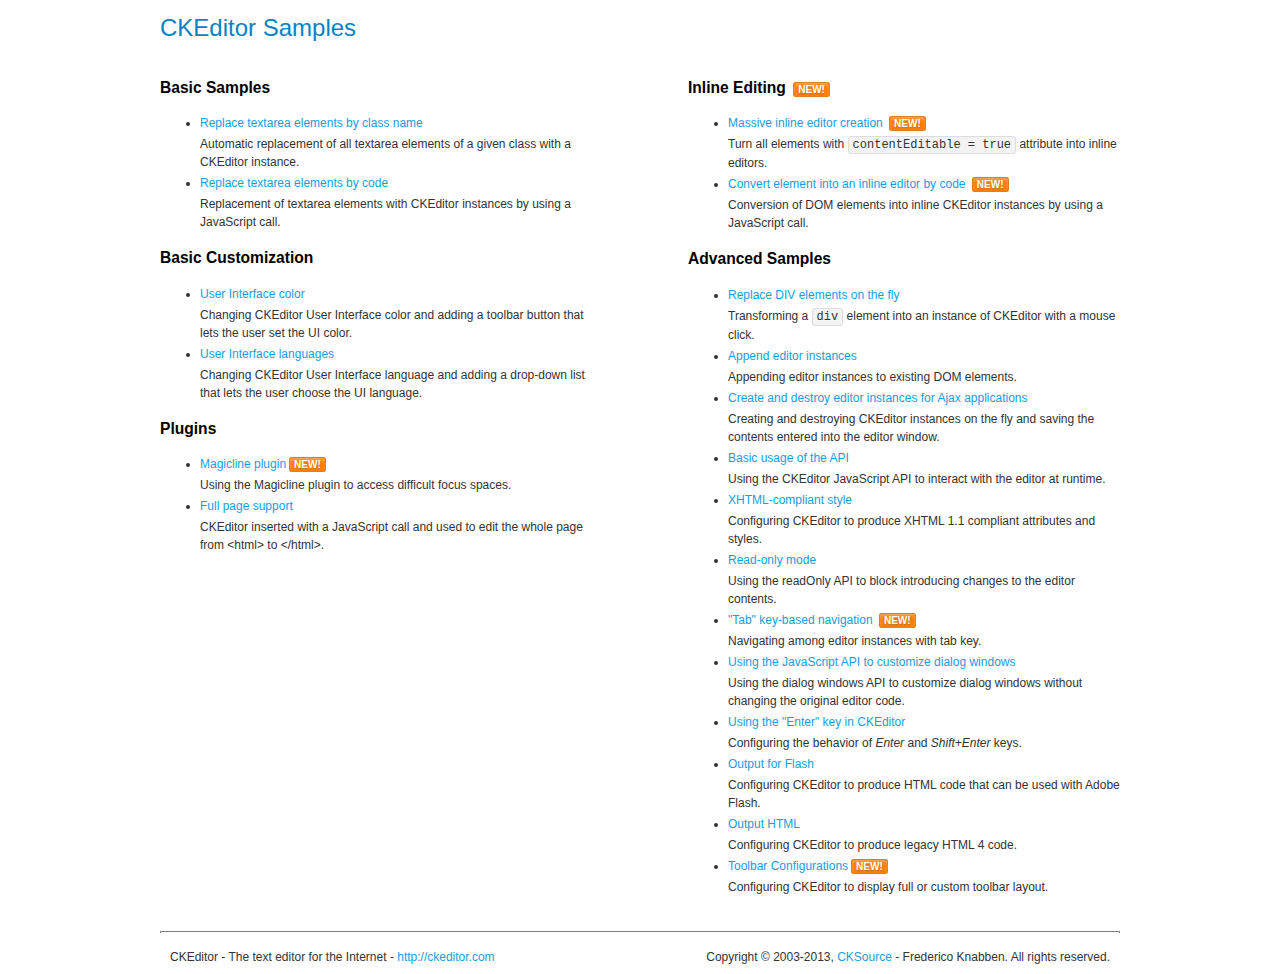
<file: static/assets/ckeditor/samples/index.html>
<!DOCTYPE html>
<!--
Copyright (c) 2003-2013, CKSource - Frederico Knabben. All rights reserved.
For licensing, see LICENSE.html or http://ckeditor.com/license
-->
<html>
<head>
	<title>CKEditor Samples</title>
	<meta charset="utf-8">
	<link rel="stylesheet" href="sample.css">
</head>
<body>
	<h1 class="samples">
		CKEditor Samples
	</h1>
	<div class="twoColumns">
		<div class="twoColumnsLeft">
			<h2 class="samples">
				Basic Samples
			</h2>
			<dl class="samples">
				<dt><a class="samples" href="replacebyclass.html">Replace textarea elements by class name</a></dt>
				<dd>Automatic replacement of all textarea elements of a given class with a CKEditor instance.</dd>

				<dt><a class="samples" href="replacebycode.html">Replace textarea elements by code</a></dt>
				<dd>Replacement of textarea elements with CKEditor instances by using a JavaScript call.</dd>
			</dl>

			<h2 class="samples">
				Basic Customization
			</h2>
			<dl class="samples">
				<dt><a class="samples" href="uicolor.html">User Interface color</a></dt>
				<dd>Changing CKEditor User Interface color and adding a toolbar button that lets the user set the UI color.</dd>

				<dt><a class="samples" href="uilanguages.html">User Interface languages</a></dt>
				<dd>Changing CKEditor User Interface language and adding a drop-down list that lets the user choose the UI language.</dd>
			</dl>


			<h2 class="samples">Plugins</h2>
<dl class="samples">
<dt><a class="samples" href="plugins/magicline/magicline.html">Magicline plugin</a><span class="new">New!</span></dt>
<dd>Using the Magicline plugin to access difficult focus spaces.</dd>

<dt><a class="samples" href="plugins/wysiwygarea/fullpage.html">Full page support</a></dt>
<dd>CKEditor inserted with a JavaScript call and used to edit the whole page from &lt;html&gt; to &lt;/html&gt;.</dd>
</dl>
		</div>
		<div class="twoColumnsRight">
			<h2 class="samples">
				Inline Editing <span class="new">New!</span>
			</h2>
			<dl class="samples">
				<dt><a class="samples" href="inlineall.html">Massive inline editor creation</a> <span class="new">New!</span></dt>
				<dd>Turn all elements with <code>contentEditable = true</code> attribute into inline editors.</dd>

				<dt><a class="samples" href="inlinebycode.html">Convert element into an inline editor by code</a> <span class="new">New!</span></dt>
				<dd>Conversion of DOM elements into inline CKEditor instances by using a JavaScript call.</dd>

				
			</dl>

			<h2 class="samples">
				Advanced Samples
			</h2>
			<dl class="samples">
				<dt><a class="samples" href="divreplace.html">Replace DIV elements on the fly</a></dt>
				<dd>Transforming a <code>div</code> element into an instance of CKEditor with a mouse click.</dd>

				<dt><a class="samples" href="appendto.html">Append editor instances</a></dt>
				<dd>Appending editor instances to existing DOM elements.</dd>

				<dt><a class="samples" href="ajax.html">Create and destroy editor instances for Ajax applications</a></dt>
				<dd>Creating and destroying CKEditor instances on the fly and saving the contents entered into the editor window.</dd>

				<dt><a class="samples" href="api.html">Basic usage of the API</a></dt>
				<dd>Using the CKEditor JavaScript API to interact with the editor at runtime.</dd>

				<dt><a class="samples" href="xhtmlstyle.html">XHTML-compliant style</a></dt>
				<dd>Configuring CKEditor to produce XHTML 1.1 compliant attributes and styles.</dd>

				<dt><a class="samples" href="readonly.html">Read-only mode</a></dt>
				<dd>Using the readOnly API to block introducing changes to the editor contents.</dd>

				<dt><a class="samples" href="tabindex.html">"Tab" key-based navigation</a> <span class="new">New!</span></dt>
				<dd>Navigating among editor instances with tab key.</dd>


				
<dt><a class="samples" href="plugins/dialog/dialog.html">Using the JavaScript API to customize dialog windows</a></dt>
<dd>Using the dialog windows API to customize dialog windows without changing the original editor code.</dd>

<dt><a class="samples" href="plugins/enterkey/enterkey.html">Using the &quot;Enter&quot; key in CKEditor</a></dt>
<dd>Configuring the behavior of <em>Enter</em> and <em>Shift+Enter</em> keys.</dd>

<dt><a class="samples" href="plugins/htmlwriter/outputforflash.html">Output for Flash</a></dt>
<dd>Configuring CKEditor to produce HTML code that can be used with Adobe Flash.</dd>

<dt><a class="samples" href="plugins/htmlwriter/outputhtml.html">Output HTML</a></dt>
<dd>Configuring CKEditor to produce legacy HTML 4 code.</dd>

<dt><a class="samples" href="plugins/toolbar/toolbar.html">Toolbar Configurations</a><span class="new">New!</span></dt>
<dd>Configuring CKEditor to display full or custom toolbar layout.</dd>

			</dl>
		</div>
	</div>
	<div id="footer">
		<hr>
		<p>
			CKEditor - The text editor for the Internet - <a class="samples" href="http://ckeditor.com/">http://ckeditor.com</a>
		</p>
		<p id="copy">
			Copyright &copy; 2003-2013, <a class="samples" href="http://cksource.com/">CKSource</a> - Frederico Knabben. All rights reserved.
		</p>
	</div>
</body>
</html>
</file>
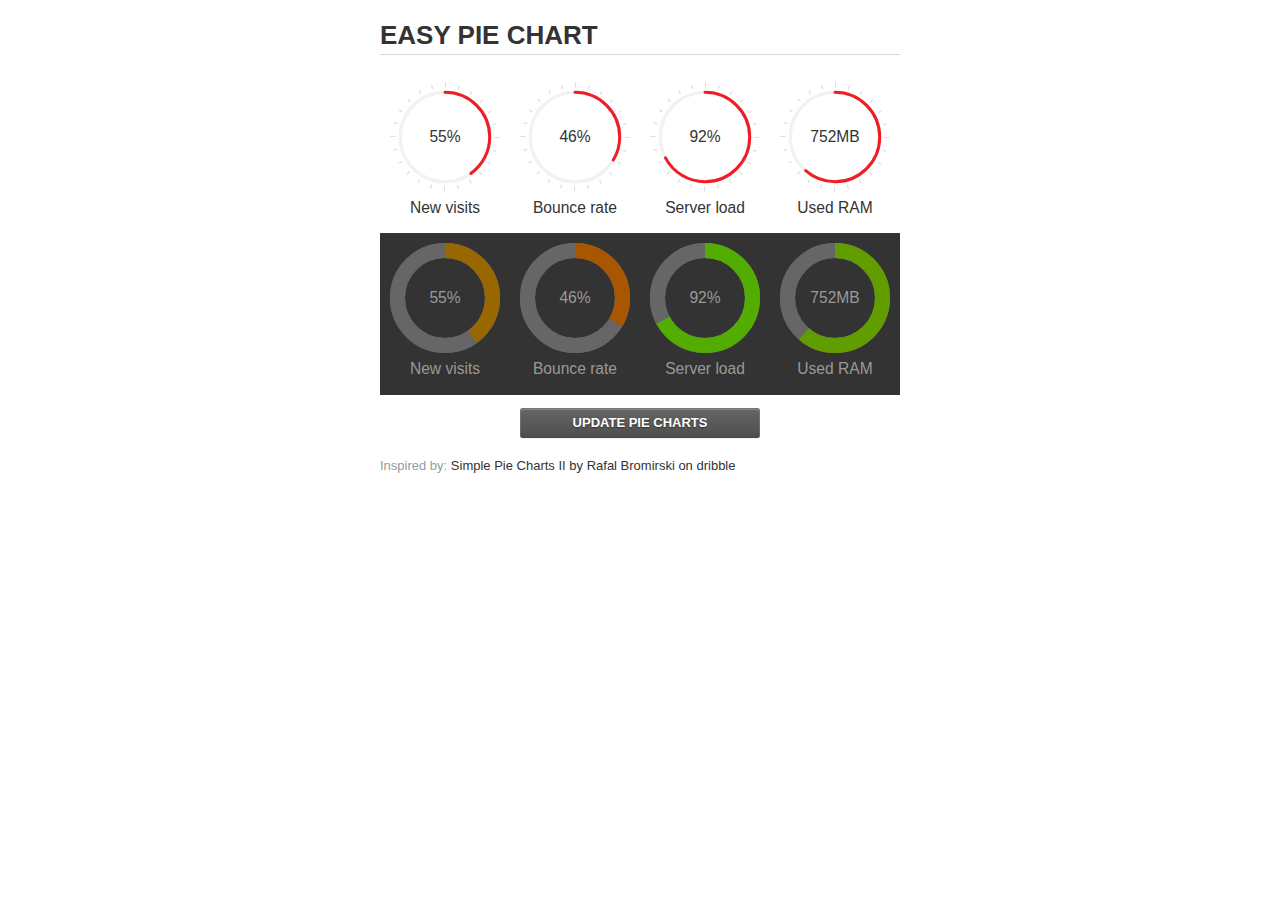
<file: static/assets/jquery-easy-pie-chart/examples/index.html>
<!doctype html>
<html>
    <head>
        <meta charset="utf-8">
        <title>Easy Pie Chart</title>
        <script type="text/javascript" src="https://ajax.googleapis.com/ajax/libs/jquery/1.7.2/jquery.min.js"></script>
        <script type="text/javascript" src="http://html5shiv.googlecode.com/svn/trunk/html5.js"></script>
        <script type="text/javascript" src="excanvas.js"></script>
        <script type="text/javascript" src="../jquery.easy-pie-chart.js"></script>

        <link rel="stylesheet" type="text/css" href="style.css" media="screen">
        <link rel="stylesheet" type="text/css" href="../jquery.easy-pie-chart.css" media="screen">

        <meta name="viewport" content="width=device-width, initial-scale=1.0">

        <script type="text/javascript">
            var initPieChart = function() {
                $('.percentage').easyPieChart({
                    animate: 1000
                });
                $('.percentage-light').easyPieChart({
                    barColor: function(percent) {
                        percent /= 100;
                        return "rgb(" + Math.round(255 * (1-percent)) + ", " + Math.round(255 * percent) + ", 0)";
                    },
                    trackColor: '#666',
                    scaleColor: false,
                    lineCap: 'butt',
                    lineWidth: 15,
                    animate: 1000
                });

                $('.updateEasyPieChart').on('click', function(e) {
                  e.preventDefault();
                  $('.percentage, .percentage-light').each(function() {
                    var newValue = Math.round(100*Math.random());
                    $(this).data('easyPieChart').update(newValue);
                    $('span', this).text(newValue);
                  });
                });
            };
        </script>
    </head>
    <body onload="initPieChart();">
        <div class="container">
            <h1>EASY PIE CHART</h1>
            <div class="chart">
                <div class="percentage success" data-percent="55"><span>55</span>%</div>
                <div class="label">New visits</div>
            </div>
            <div class="chart">
                <div class="percentage" data-percent="46"><span>46</span>%</div>
                <div class="label">Bounce rate</div>
            </div>
            <div class="chart">
                <div class="percentage" data-percent="92"><span>92</span>%</div>
                <div class="label">Server load</div>
            </div>
            <div class="chart">
                <div class="percentage" data-percent="84"><span>752</span>MB</div>
                <div class="label">Used RAM</div>
            </div>
            <div style="clear:both;"></div>
            <div class="dark">
                <div class="chart">
                    <div id="sparkline_bar" class="percentage-light" data-percent="55"><span>55</span>%</div>
                    <div class="label">New visits</div>
                </div>
                <div class="chart">
                    <div id="sparkline_bar" class="percentage-light" data-percent="46"><span>46</span>%</div>
                    <div class="label">Bounce rate</div>
                </div>
                <div class="chart">
                    <div class="percentage-light" data-percent="92"><span>92</span>%</div>
                    <div class="label">Server load</div>
                </div>
                <div class="chart">
                    <div class="percentage-light" data-percent="84"><span>752</span>MB</div>
                    <div class="label">Used RAM</div>
                </div>
                <div style="clear:both;"></div>
            </div>

            <p><a href="#" class="button updateEasyPieChart">Update pie charts</a></p>

            <p class="credits">Inspired by: <a href="http://drbl.in/ezuc" target="_blank">Simple Pie Charts II by Rafal Bromirski on dribble</a></p>
        </div>
    </body>
</html>
</file>
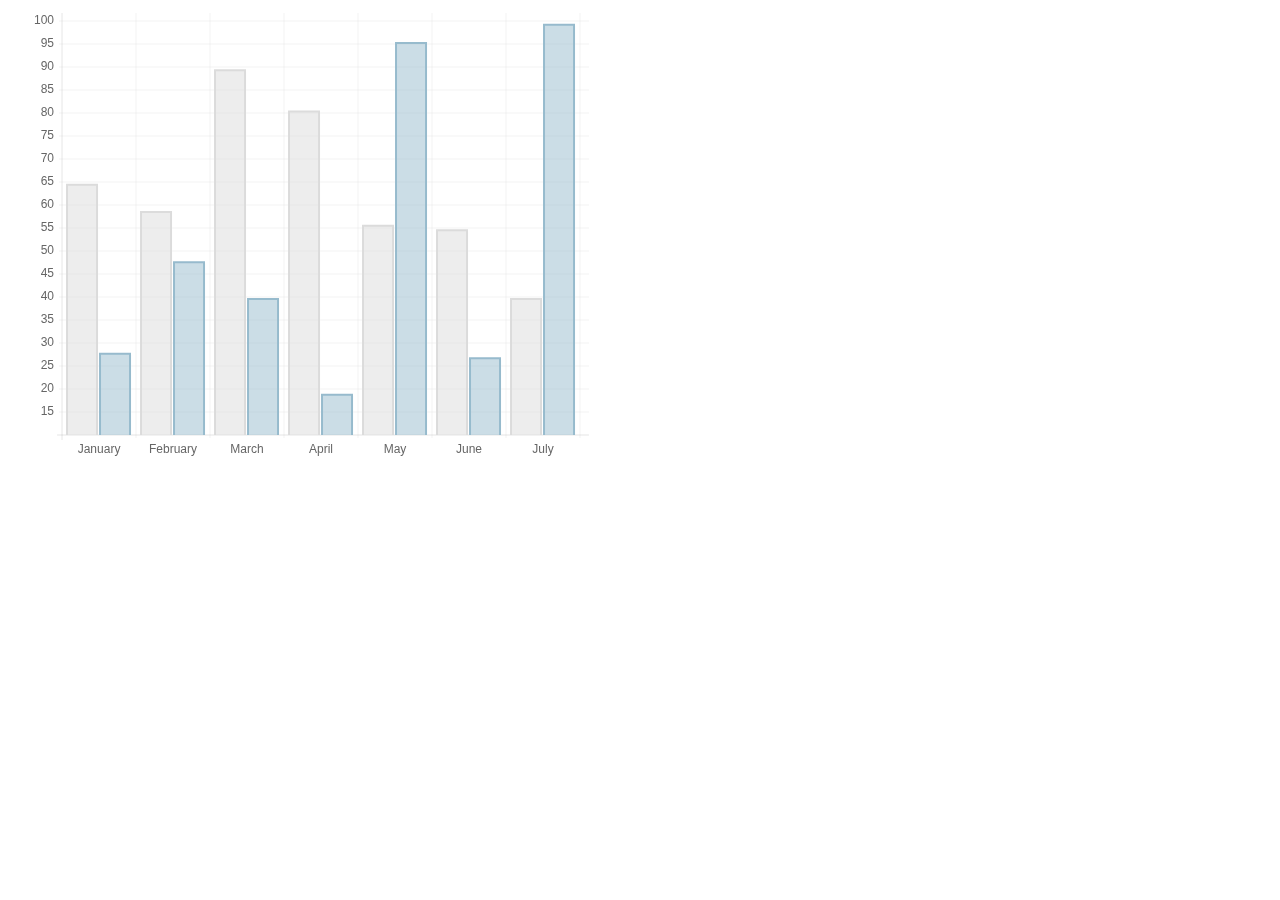
<file: static/assets/chart-master/samples/bar.html>
<!doctype html>
<html>
	<head>
		<title>Bar Chart</title>
		<script src="../Chart.js"></script>
		<meta name = "viewport" content = "initial-scale = 1, user-scalable = no">
		<style>
			canvas{
			}
		</style>
	</head>
	<body>
		<canvas id="canvas" height="450" width="600"></canvas>


	<script>

		var barChartData = {
			labels : ["January","February","March","April","May","June","July"],
			datasets : [
				{
					fillColor : "rgba(220,220,220,0.5)",
					strokeColor : "rgba(220,220,220,1)",
					data : [65,59,90,81,56,55,40]
				},
				{
					fillColor : "rgba(151,187,205,0.5)",
					strokeColor : "rgba(151,187,205,1)",
					data : [28,48,40,19,96,27,100]
				}
			]
			
		}

	var myLine = new Chart(document.getElementById("canvas").getContext("2d")).Bar(barChartData);
	
	</script>
	</body>
</html>
</file>
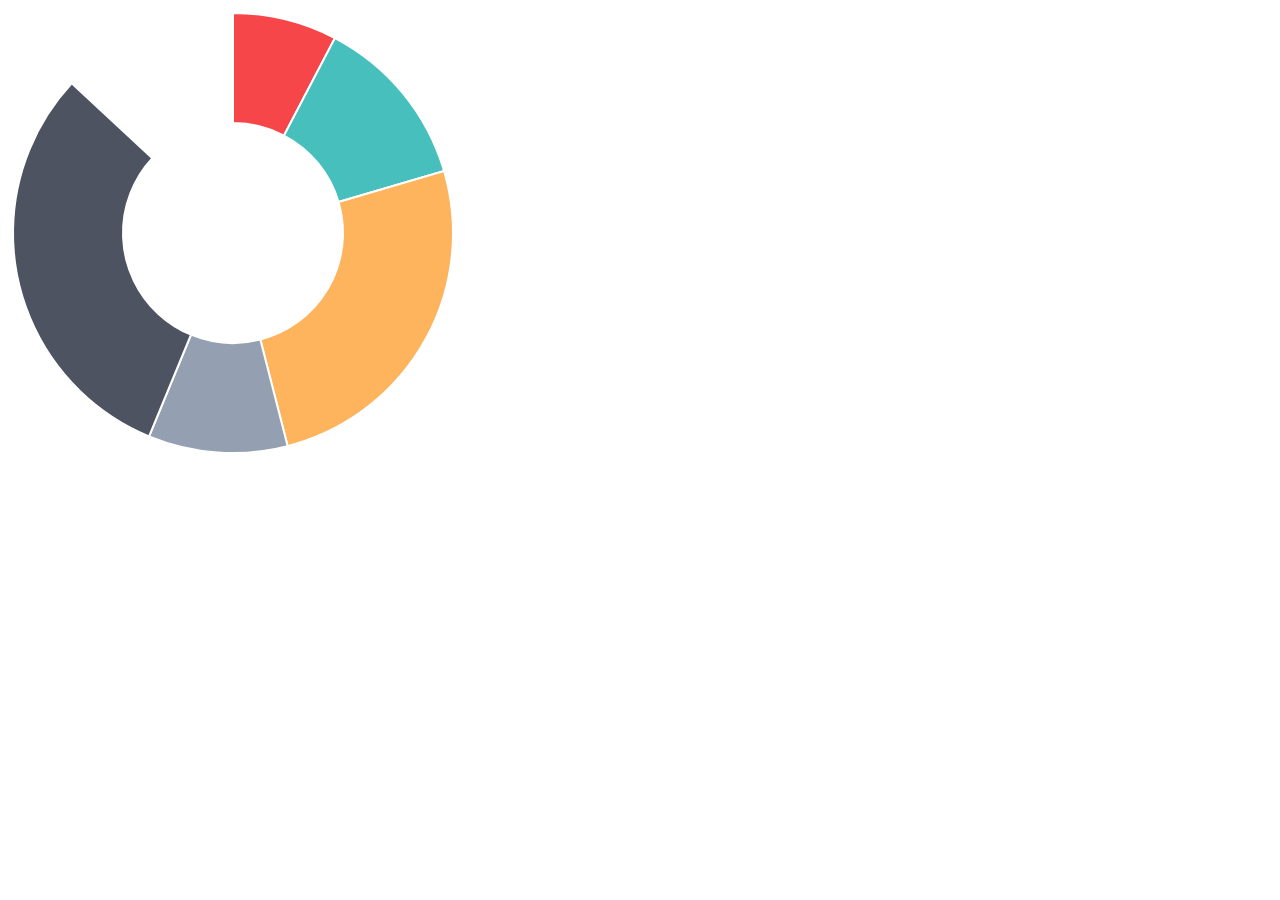
<file: static/assets/chart-master/samples/doughnut.html>
<!doctype html>
<html>
	<head>
		<title>Doughnut Chart</title>
		<script src="../Chart.js"></script>
		<meta name = "viewport" content = "initial-scale = 1, user-scalable = no">
		<style>
			canvas{
			}
		</style>
	</head>
	<body>
		<canvas id="canvas" height="450" width="450"></canvas>


	<script>

		var doughnutData = [
				{
					value: 30,
					color:"#F7464A"
				},
				{
					value : 50,
					color : "#46BFBD"
				},
				{
					value : 100,
					color : "#FDB45C"
				},
				{
					value : 40,
					color : "#949FB1"
				},
				{
					value : 120,
					color : "#4D5360"
				}
			
			];

	var myDoughnut = new Chart(document.getElementById("canvas").getContext("2d")).Doughnut(doughnutData);
	
	</script>
	</body>
</html>
</file>
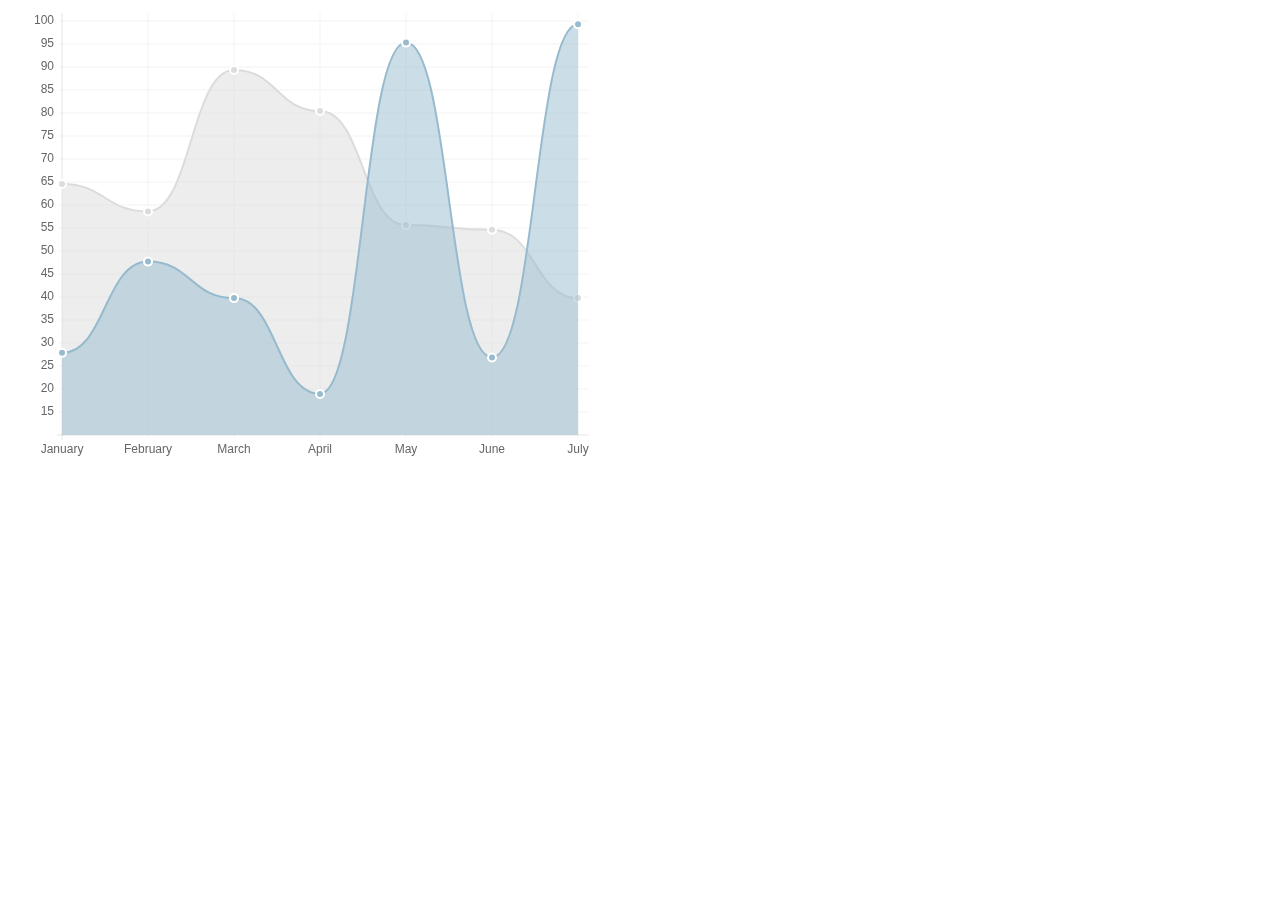
<file: static/assets/chart-master/samples/line.html>
<!doctype html>
<html>
	<head>
		<title>Line Chart</title>
		<script src="../Chart.js"></script>
		<meta name = "viewport" content = "initial-scale = 1, user-scalable = no">
		<style>
			canvas{
			}
		</style>
	</head>
	<body>
		<canvas id="canvas" height="450" width="600"></canvas>


	<script>

		var lineChartData = {
			labels : ["January","February","March","April","May","June","July"],
			datasets : [
				{
					fillColor : "rgba(220,220,220,0.5)",
					strokeColor : "rgba(220,220,220,1)",
					pointColor : "rgba(220,220,220,1)",
					pointStrokeColor : "#fff",
					data : [65,59,90,81,56,55,40]
				},
				{
					fillColor : "rgba(151,187,205,0.5)",
					strokeColor : "rgba(151,187,205,1)",
					pointColor : "rgba(151,187,205,1)",
					pointStrokeColor : "#fff",
					data : [28,48,40,19,96,27,100]
				}
			]
			
		}

	var myLine = new Chart(document.getElementById("canvas").getContext("2d")).Line(lineChartData);
	
	</script>
	</body>
</html>
</file>
<file: static/assets/ckeditor/samples/sample.css>
/*
Copyright (c) 2003-2013, CKSource - Frederico Knabben. All rights reserved.
For licensing, see LICENSE.html or http://ckeditor.com/license
*/

html, body, h1, h2, h3, h4, h5, h6, div, span, blockquote, p, address, form, fieldset, img, ul, ol, dl, dt, dd, li, hr, table, td, th, strong, em, sup, sub, dfn, ins, del, q, cite, var, samp, code, kbd, tt, pre
{
	line-height: 1.5em;
}

body
{
	padding: 10px 30px;
}

input, textarea, select, option, optgroup, button, td, th
{
	font-size: 100%;
}

pre, code, kbd, samp, tt
{
	font-family: monospace,monospace;
	font-size: 1em;
}

body {
    width: 960px;
    margin: 0 auto;
}

code
{
	background: #f3f3f3;
	border: 1px solid #ddd;
	padding: 1px 4px;

	-moz-border-radius: 3px;
	-webkit-border-radius: 3px;
	border-radius: 3px;
}

.new
{
	background: #FF7E00;
	border: 1px solid #DA8028;
	color: #fff;
	font-size: 10px;
	font-weight: bold;
	padding: 1px 4px;
	text-shadow: 0 1px 0 #C97626;
	text-transform: uppercase;
	margin: 0 0 0 3px;

	-moz-border-radius: 3px;
	-webkit-border-radius: 3px;
	border-radius: 3px;

	-moz-box-shadow: 0 2px 3px 0 #FFA54E inset;
	-webkit-box-shadow: 0 2px 3px 0 #FFA54E inset;
	box-shadow: 0 2px 3px 0 #FFA54E inset;
}

h1.samples
{
	color: #0782C1;
	font-size: 200%;
	font-weight: normal;
	margin: 0;
	padding: 0;
}

h1.samples a
{
	color: #0782C1;
	text-decoration: none;
	border-bottom: 1px dotted #0782C1;
}

.samples a:hover
{
	border-bottom: 1px dotted #0782C1;
}

h2.samples
{
	color: #000000;
	font-size: 130%;
	margin: 15px 0 0 0;
	padding: 0;
}

p, blockquote, address, form, pre, dl, h1.samples, h2.samples
{
	margin-bottom: 15px;
}

ul.samples
{
	margin-bottom: 15px;
}

.clear
{
	clear: both;
}

fieldset
{
	margin: 0;
	padding: 10px;
}

body, input, textarea
{
	color: #333333;
	font-family: Arial, Helvetica, sans-serif;
}

body
{
	font-size: 75%;
}

a.samples
{
	color: #189DE1;
	text-decoration: none;
}

form
{
	margin: 0;
	padding: 0;
}

pre.samples
{
	background-color: #F7F7F7;
	border: 1px solid #D7D7D7;
	overflow: auto;
	padding: 0.25em;
	white-space: pre-wrap; /* CSS 2.1 */
	word-wrap: break-word; /* IE7 */
	-moz-tab-size: 4;
	-o-tab-size: 4;
	-webkit-tab-size: 4;
	tab-size: 4;
}

#footer
{
	clear: both;
	padding-top: 10px;
}

#footer hr
{
	margin: 10px 0 15px 0;
	height: 1px;
	border: solid 1px gray;
	border-bottom: none;
}

#footer p
{
	margin: 0 10px 10px 10px;
	float: left;
}

#footer #copy
{
	float: right;
}

#outputSample
{
	width: 100%;
	table-layout: fixed;
}

#outputSample thead th
{
	color: #dddddd;
	background-color: #999999;
	padding: 4px;
	white-space: nowrap;
}

#outputSample tbody th
{
	vertical-align: top;
	text-align: left;
}

#outputSample pre
{
	margin: 0;
	padding: 0;
}

.description
{
	border: 1px dotted #B7B7B7;
	margin-bottom: 10px;
	padding: 10px 10px 0;
	overflow: hidden;
}

label
{
	display: block;
	margin-bottom: 6px;
}

/**
 *	CKEditor editables are automatically set with the "cke_editable" class
 *	plus cke_editable_(inline|themed) depending on the editor type.
 */

/* Style a bit the inline editables. */
.cke_editable.cke_editable_inline
{
	cursor: pointer;
}

/* Once an editable element gets focused, the "cke_focus" class is
   added to it, so we can style it differently. */
.cke_editable.cke_editable_inline.cke_focus
{
	box-shadow: inset 0px 0px 20px 3px #ddd, inset 0 0 1px #000;
	outline: none;
	background: #eee;
	cursor: text;
}

/* Avoid pre-formatted overflows inline editable. */
.cke_editable_inline pre
{
	white-space: pre-wrap;
	word-wrap: break-word;
}

/**
 *	Samples index styles.
 */

.twoColumns,
.twoColumnsLeft,
.twoColumnsRight
{
	overflow: hidden;
}

.twoColumnsLeft,
.twoColumnsRight
{
	width: 45%;
}

.twoColumnsLeft
{
	float: left;
}

.twoColumnsRight
{
	float: right;
}

dl.samples
{
	padding: 0 0 0 40px;
}
dl.samples > dt
{
	display: list-item;
	list-style-type: disc;
	list-style-position: outside;
	margin: 0 0 3px;
}
dl.samples > dd
{
	margin: 0 0 3px;
}
.warning
{
    color: #ff0000;
	background-color: #FFCCBA;
    border: 2px dotted #ff0000;
	padding: 15px 10px;
	margin: 10px 0;
}

/* Used on inline samples */

blockquote
{
	font-style: italic;
	font-family: Georgia, Times, "Times New Roman", serif;
	padding: 2px 0;
	border-style: solid;
	border-color: #ccc;
	border-width: 0;
}

.cke_contents_ltr blockquote
{
	padding-left: 20px;
	padding-right: 8px;
	border-left-width: 5px;
}

.cke_contents_rtl blockquote
{
	padding-left: 8px;
	padding-right: 20px;
	border-right-width: 5px;
}

img.right {
    border: 1px solid #ccc;
    float: right;
    margin-left: 15px;
    padding: 5px;
}

img.left {
    border: 1px solid #ccc;
    float: left;
    margin-right: 15px;
    padding: 5px;
}
</file>
<file: static/assets/jquery-easy-pie-chart/examples/style.css>
body {
    font: 13px/1.4 'Helvetica Neue', 'Helvetica','Arial', sans-serif;
    color: #333;
}

.container {
    width: 520px;
    margin: auto;
}

h1 {
    border-bottom: 1px solid #d9d9d9;
}

a {
    color: #be2221;
    text-decoration: none;
}

.chart {
    float: left;
    margin: 10px;
}

.percentage,
.label {
    text-align: center;
    color: #333;
    font-weight: 100;
    font-size: 1.2em;
    margin-bottom: 0.3em;
}

.credits {
    padding-top: 0.5em;
    clear: both;
    color: #999;
}

.credits a {
    color: #333;
}

.dark {
    background: #333;
}

.dark .percentage-light,
.dark .label {
    text-align: center;
    color: #999;
    font-weight: 100;
    font-size: 1.2em;
    margin-bottom: 0.3em;
}


.button {
  -webkit-box-shadow: inset 0 0 1px #000, inset 0 1px 0 1px rgba(255,255,255,0.2), 0 1px 1px -1px rgba(0, 0, 0, .5);
  -moz-box-shadow: inset 0 0 1px #000, inset 0 1px 0 1px rgba(255,255,255,0.2), 0 1px 1px -1px rgba(0, 0, 0, .5);
  box-shadow: inset 0 0 1px #000, inset 0 1px 0 1px rgba(255,255,255,0.2), 0 1px 1px -1px rgba(0, 0, 0, .5);
  -webkit-border-radius: 3px;
  -moz-border-radius: 3px;
  border-radius: 3px;
  padding: 6px 20px;
  font-weight: bold;
  text-transform: uppercase;
  display: block;
  margin: auto;
  max-width: 200px;
  text-align: center;
  background-color: #5c5c5c;
  background-image: -moz-linear-gradient(top, #666666, #4d4d4d);
  background-image: -ms-linear-gradient(top, #666666, #4d4d4d);
  background-image: -webkit-gradient(linear, 0 0, 0 100%, from(#666666), to(#4d4d4d));
  background-image: -webkit-linear-gradient(top, #666666, #4d4d4d);
  background-image: -o-linear-gradient(top, #666666, #4d4d4d);
  background-image: linear-gradient(top, #666666, #4d4d4d);
  background-repeat: repeat-x;
  filter: progid:DXImageTransform.Microsoft.gradient(startColorstr='#666666', endColorstr='#4d4d4d', GradientType=0);
  color: #ffffff;
  text-shadow: 0 1px 1px #333333;
}
.button:hover {
  color: #ffffff;
  text-decoration: none;
  background-color: #616161;
  background-image: -moz-linear-gradient(top, #6b6b6b, #525252);
  background-image: -ms-linear-gradient(top, #6b6b6b, #525252);
  background-image: -webkit-gradient(linear, 0 0, 0 100%, from(#6b6b6b), to(#525252));
  background-image: -webkit-linear-gradient(top, #6b6b6b, #525252);
  background-image: -o-linear-gradient(top, #6b6b6b, #525252);
  background-image: linear-gradient(top, #6b6b6b, #525252);
  background-repeat: repeat-x;
  filter: progid:DXImageTransform.Microsoft.gradient(startColorstr='#6b6b6b', endColorstr='#525252', GradientType=0);
}
.button:active {
  background-color: #575757;
  background-image: -moz-linear-gradient(top, #616161, #474747);
  background-image: -ms-linear-gradient(top, #616161, #474747);
  background-image: -webkit-gradient(linear, 0 0, 0 100%, from(#616161), to(#474747));
  background-image: -webkit-linear-gradient(top, #616161, #474747);
  background-image: -o-linear-gradient(top, #616161, #474747);
  background-image: linear-gradient(top, #616161, #474747);
  background-repeat: repeat-x;
  filter: progid:DXImageTransform.Microsoft.gradient(startColorstr='#616161', endColorstr='#474747', GradientType=0);
  -webkit-transform: translate(0, 1px);
  -moz-transform: translate(0, 1px);
  -ms-transform: translate(0, 1px);
  -o-transform: translate(0, 1px);
  transform: translate(0, 1px);
}
.button:disabled {
  background-color: #dddddd;
  background-image: -moz-linear-gradient(top, #e7e7e7, #cdcdcd);
  background-image: -ms-linear-gradient(top, #e7e7e7, #cdcdcd);
  background-image: -webkit-gradient(linear, 0 0, 0 100%, from(#e7e7e7), to(#cdcdcd));
  background-image: -webkit-linear-gradient(top, #e7e7e7, #cdcdcd);
  background-image: -o-linear-gradient(top, #e7e7e7, #cdcdcd);
  background-image: linear-gradient(top, #e7e7e7, #cdcdcd);
  background-repeat: repeat-x;
  filter: progid:DXImageTransform.Microsoft.gradient(startColorstr='#e7e7e7', endColorstr='#cdcdcd', GradientType=0);
  color: #939393;
  text-shadow: 0 1px 1px #fff;
}

@media screen and (max-device-width: 480px) {
  .container{
    width: 100%;
  }
}
</file>
